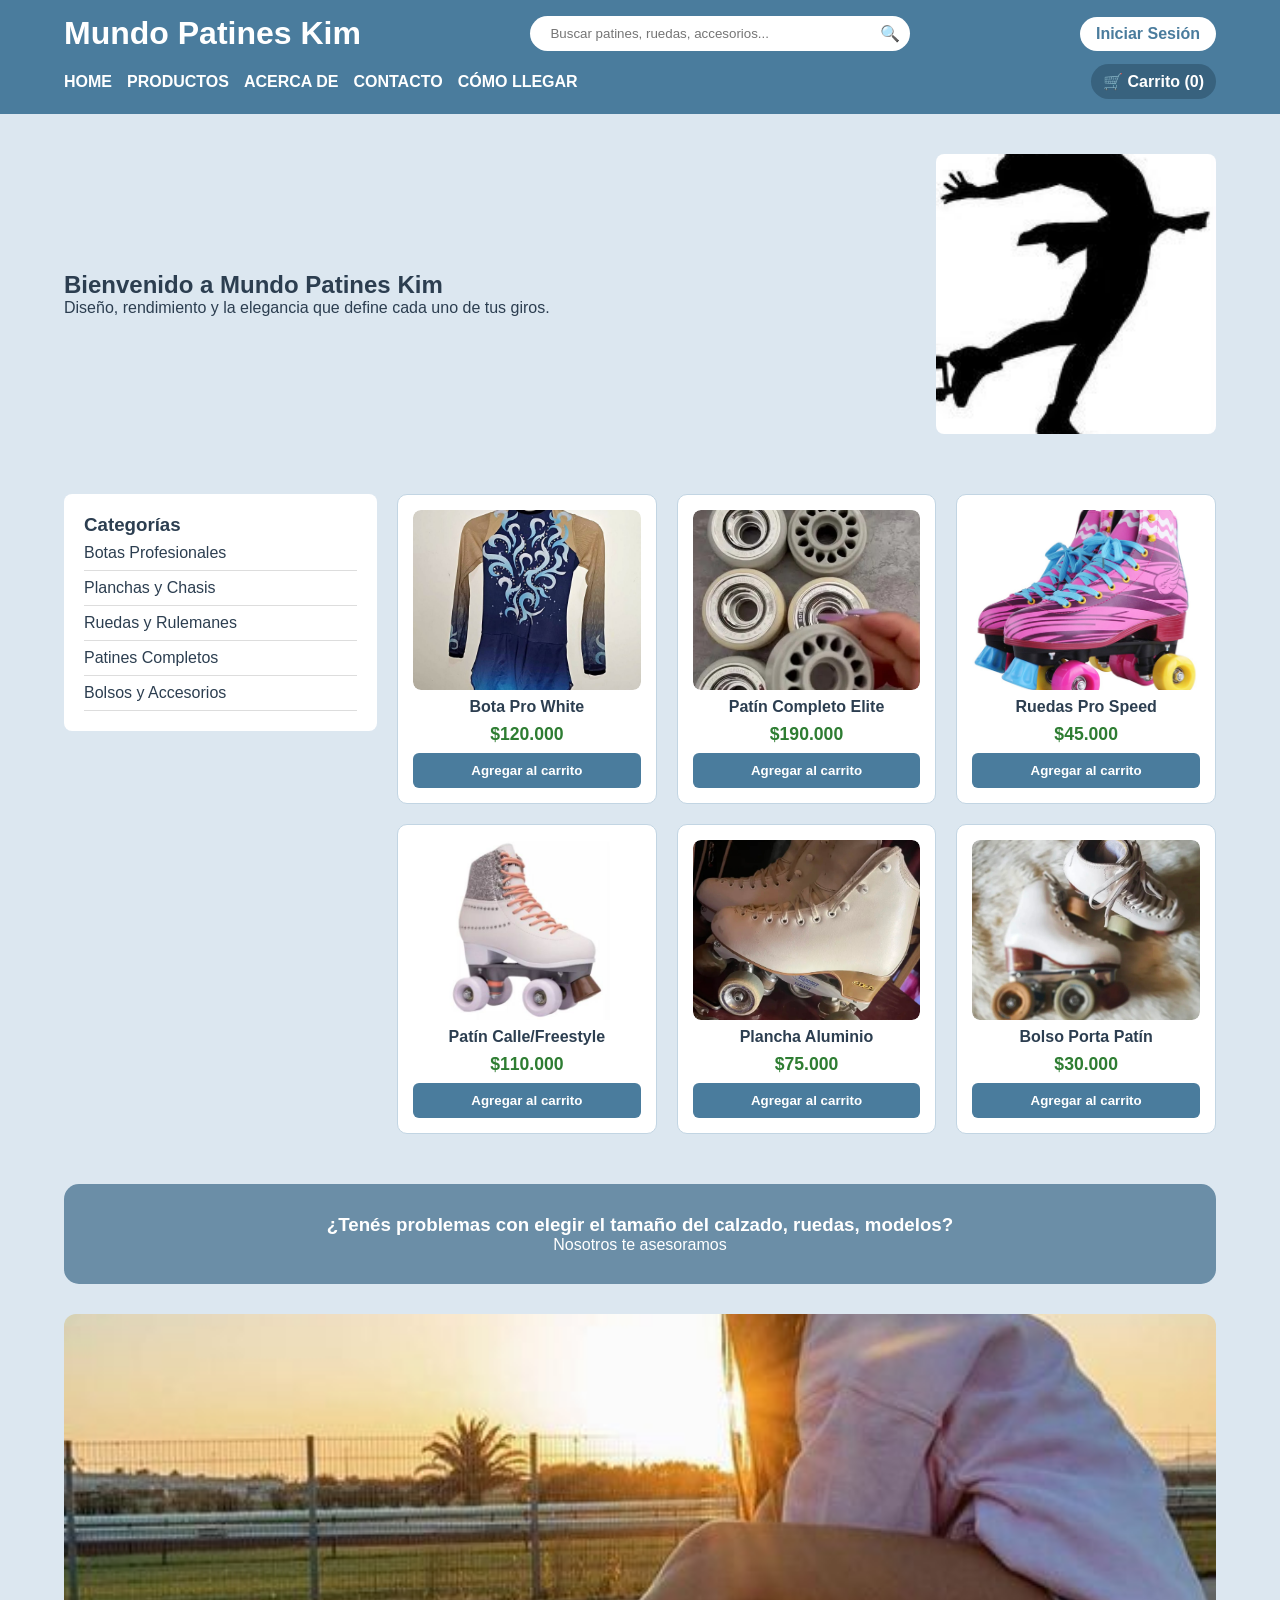
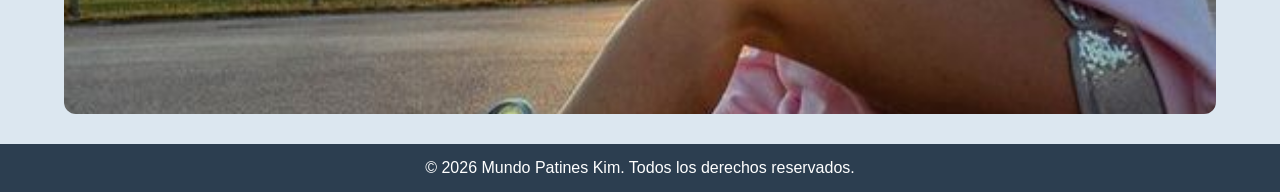
<file: Mundo-Patines-Kim-main/Mundo Patines/index.html>
<!DOCTYPE html>
<html lang="es">
<head>
  <meta charset="UTF-8">
  <meta name="viewport" content="width=device-width, initial-scale=1.0">
  <title>Mundo Patines Kim - Inicio</title>
  <link rel="stylesheet" href="style.css">
</head>
<body>

  <header>
    <div class="header-top">
      <h1>Mundo Patines Kim</h1>
      
      <div class="search-bar">
        <input type="text" placeholder="Buscar patines, ruedas, accesorios...">
        <button type="button">🔍</button>
      </div>

      <a href="#" class="btn-login" id="btn-login">Iniciar Sesión</a>
    </div>

     <nav>
      <a href="index.html">HOME</a>
      <a href="index.html#tienda">PRODUCTOS</a>
      <a href="nosotros.html">ACERCA DE</a>
      <a href="contacto.html">CONTACTO</a>
      <a href="ubicacion.html">CÓMO LLEGAR</a>
      <a href="carrito.html" class="btn-carrito-nav">🛒 Carrito (<span id="contador-carrito">0</span>)</a>
    </nav>
  </header>

  <section class="logo">
    <div class="logo-texto">
      <h2>Bienvenido a Mundo Patines Kim</h2>
      <p>Diseño, rendimiento y la elegancia que define cada uno de tus giros.</p>
    </div>
    <div class="logo-img">
      <img src="logoreal.jpeg" alt="Chica con patines" class="img-uniforme">
    </div>
  </section>

  <section class="seccion-tienda" id="tienda">
    <aside>
      <h3>Categorías</h3>
      <ul>
        <li>Botas Profesionales</li>
        <li>Planchas y Chasis</li>
        <li>Ruedas y Rulemanes</li>
        <li>Patines Completos</li>
        <li>Bolsos y Accesorios</li>
      </ul>
    </aside>

    <main class="productos-grid" style="padding:0;">
      <div class="card">
        <div class="card-img-container">
          <img src="productoreal1.jpeg" alt="patin 1" class="img-uniforme">
        </div>
        <h4>Bota Pro White</h4>
        <p class="precio">$120.000</p>
        <button type="button" class="btn-agregar">Agregar al carrito</button>
      </div>

      <div class="card">
        <div class="card-img-container">
          <img src="Productoreal2.jpeg" alt="patin 2" class="img-uniforme">
        </div>
        <h4>Patín Completo Elite</h4>
        <p class="precio">$190.000</p>
        <button type="button" class="btn-agregar">Agregar al carrito</button>
      </div>

      <div class="card">
        <div class="card-img-container">
          <img src="patin (2).jpg" alt="patin 3" class="img-uniforme">
        </div>
        <h4>Ruedas Pro Speed</h4>
        <p class="precio">$45.000</p>
        <button type="button" class="btn-agregar">Agregar al carrito</button>
      </div>

      <div class="card">
        <div class="card-img-container">
          <img src="patin (3).jpg" alt="patin 4" class="img-uniforme">
        </div>
        <h4>Patín Calle/Freestyle</h4>
        <p class="precio">$110.000</p>
        <button type="button" class="btn-agregar">Agregar al carrito</button>
      </div>

      <div class="card">
        <div class="card-img-container">
          <img src="patinreal1.jpeg" alt="patin real 1" class="img-uniforme">
        </div>
        <h4>Plancha Aluminio</h4>
        <p class="precio">$75.000</p>
        <button type="button" class="btn-agregar">Agregar al carrito</button>
      </div>

      <div class="card">
        <div class="card-img-container">
          <img src="patinreal2.jpeg" alt="patin real 2" class="img-uniforme">
        </div>
        <h4>Bolso Porta Patín</h4>
        <p class="precio">$30.000</p>
        <button type="button" class="btn-agregar">Agregar al carrito</button>
      </div>
    </main>
  </section>

<a href="contacto.html" class="banner-link">
    <section class="banner-asesoramiento">
      <h3>¿Tenés problemas con elegir el tamaño del calzado, ruedas, modelos?</h3>
      <p>Nosotros te asesoramos</p>
    </section>
  </a>

  <section class="banner-imagen-chica">
    <img src="chica patin.jpg" alt="Chica con patines" class="img-uniforme">
  </section>

  <footer>
    <p>&copy; 2026 Mundo Patines Kim. Todos los derechos reservados.</p>
  </footer>

  <script src="script.js"></script>
</body>
</html>
</file>
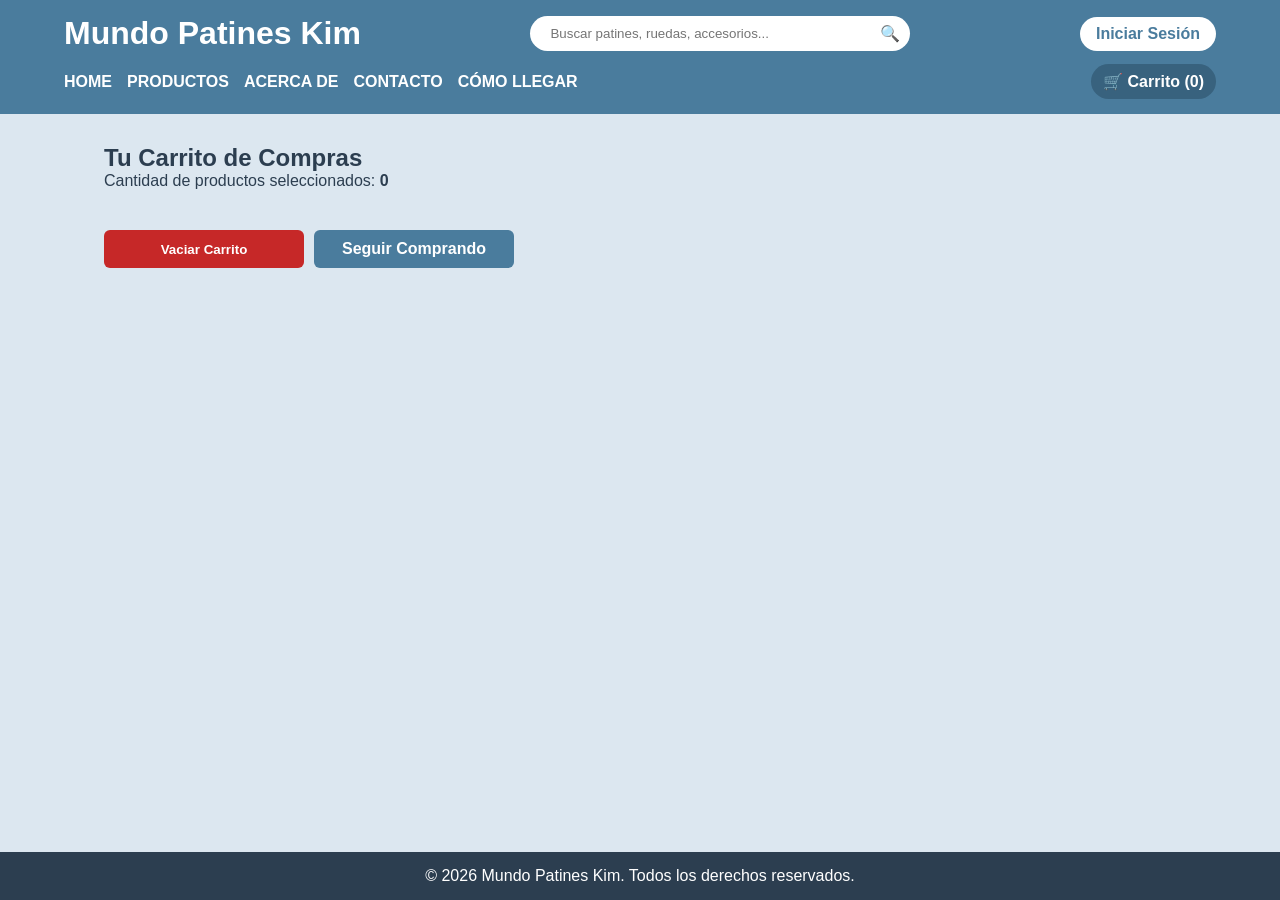
<file: Mundo-Patines-Kim-main/Mundo Patines/carrito.html>
<!DOCTYPE html>
<html lang="es">
<head>
  <meta charset="UTF-8">
  <meta name="viewport" content="width=device-width, initial-scale=1.0">
  <title>Mundo Patines Kim - Carrito de Compras</title>
  <link rel="stylesheet" href="style.css">
</head>
<body>

  <header>
    <div class="header-top">
      <h1>Mundo Patines Kim</h1>
      
      <div class="search-bar">
        <input type="text" placeholder="Buscar patines, ruedas, accesorios...">
        <button type="button">🔍</button>
      </div>

      <a href="#" class="btn-login" id="btn-login">Iniciar Sesión</a>
    </div>

    <nav>
      <a href="index.html">HOME</a>
      <a href="index.html#tienda">PRODUCTOS</a>
      <a href="nosotros.html">ACERCA DE</a>
      <a href="contacto.html">CONTACTO</a>
      <a href="ubicacion.html">CÓMO LLEGAR</a>
      <a href="carrito.html" class="btn-carrito-nav">🛒 Carrito (<span id="contador-carrito">0</span>)</a>
    </nav>
  </header>

<main class="pagina-contenedor">
    <h2>Tu Carrito de Compras</h2>
    <div class="carrito-resumen">
      <p>Cantidad de productos seleccionados: <strong id="cant-items-carrito">0</strong></p>     
      <div id="lista-carrito" style="margin-top: 20px; display: flex; flex-direction: column; gap: 15px;"></div>
      <div style="margin-top: 20px; display: flex; gap: 10px; flex-wrap: wrap;">
        <button id="btnVaciarCarrito" class="btn-primario" style="background-color: #c62828; max-width: 200px;">Vaciar Carrito</button>
        <a href="index.html#tienda" class="btn-primario" style="text-decoration: none; text-align: center; max-width: 200px;">Seguir Comprando</a>
      </div>
    </div>
  </main>

  <footer>
    <p>&copy; 2026 Mundo Patines Kim. Todos los derechos reservados.</p>
  </footer>

  <script src="script.js"></script>
</body>
</html>
</file>
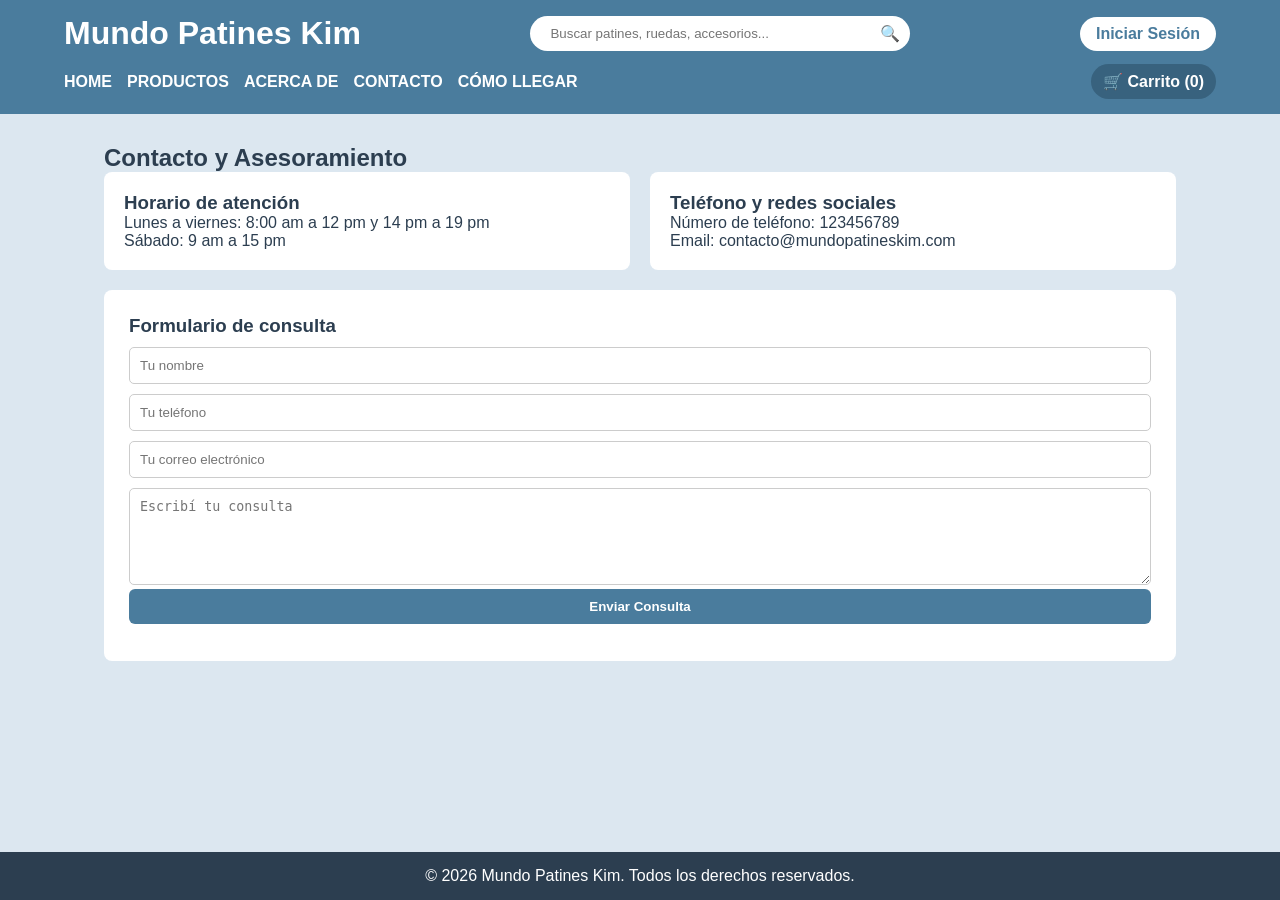
<file: Mundo-Patines-Kim-main/Mundo Patines/contacto.html>
<!DOCTYPE html>
<html lang="es">
<head>
  <meta charset="UTF-8">
  <meta name="viewport" content="width=device-width, initial-scale=1.0">
  <title>Mundo Patines Kim - Contacto</title>
  <link rel="stylesheet" href="style.css">
</head>
<body>

  <header>
    <div class="header-top">
      <h1>Mundo Patines Kim</h1>
      
      <div class="search-bar">
        <input type="text" placeholder="Buscar patines, ruedas, accesorios...">
        <button type="button">🔍</button>
      </div>

      <a href="#" class="btn-login" id="btn-login">Iniciar Sesión</a>
    </div>

   <nav>
      <a href="index.html">HOME</a>
      <a href="index.html#tienda">PRODUCTOS</a>
      <a href="nosotros.html">ACERCA DE</a>
      <a href="contacto.html">CONTACTO</a>
      <a href="ubicacion.html">CÓMO LLEGAR</a>
      <a href="carrito.html" class="btn-carrito-nav">🛒 Carrito (<span id="contador-carrito">0</span>)</a>
    </nav>
  </header>

  <main class="pagina-contenedor">
    <h2>Contacto y Asesoramiento</h2>

    <section class="info-contacto">
      <div class="info-box">
        <h3>Horario de atención</h3>
        <p>Lunes a viernes: 8:00 am a 12 pm y 14 pm a 19 pm</p>
        <p>Sábado: 9 am a 15 pm</p>
      </div>
      <div class="info-box">
        <h3>Teléfono y redes sociales</h3>
        <p>Número de teléfono: 123456789</p>
        <p>Email: contacto@mundopatineskim.com</p>
      </div>
    </section>

    <!-- Formulario con validación JS -->
    <form id="formConsulta">
      <h3>Formulario de consulta</h3>
      <input type="text" id="nombre" placeholder="Tu nombre">
      <input type="tel" id="telefono" placeholder="Tu teléfono">
      <input type="email" id="email" placeholder="Tu correo electrónico">
      <textarea id="consulta" rows="5" placeholder="Escribí tu consulta"></textarea>
      <button type="button" id="btnEnviar" class="btn-primario">Enviar Consulta</button>
      <p id="mensajeForm" class="mensaje-form"></p>
    </form>
  </main>

  <footer>
    <p>&copy; 2026 Mundo Patines Kim. Todos los derechos reservados.</p>
  </footer>

  <script src="script.js"></script>
</body>
</html>
</file>
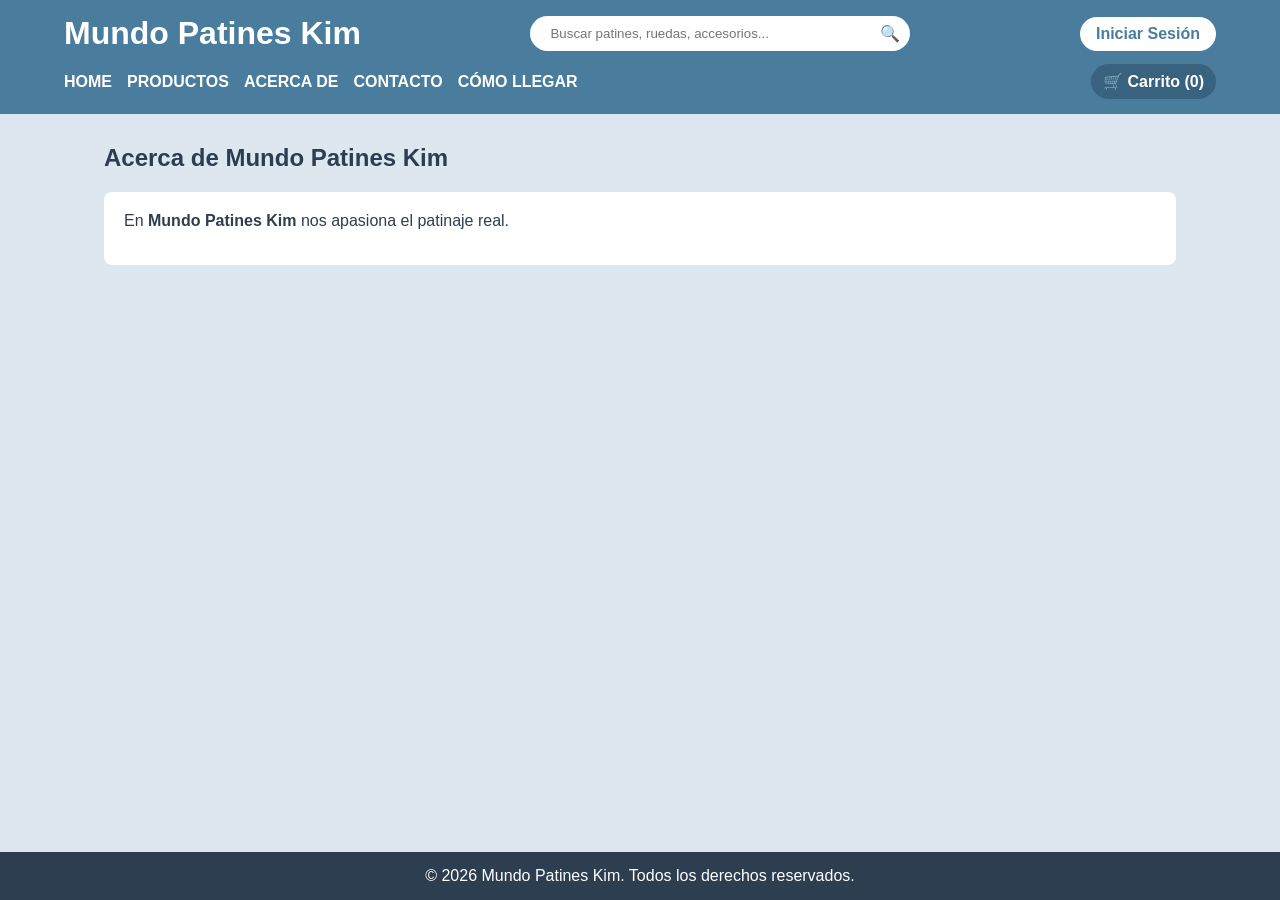
<file: Mundo-Patines-Kim-main/Mundo Patines/nosotros.html>
<!DOCTYPE html>
<html lang="es">
<head>
  <meta charset="UTF-8">
  <meta name="viewport" content="width=device-width, initial-scale=1.0">
  <title>Mundo Patines Kim - Acerca de Nosotros</title>
  <link rel="stylesheet" href="style.css">
</head>
<body>

  <header>
    <div class="header-top">
      <h1>Mundo Patines Kim</h1>
      
      <div class="search-bar">
        <input type="text" placeholder="Buscar patines, ruedas, accesorios...">
        <button type="button">🔍</button>
      </div>

      <a href="#" class="btn-login" id="btn-login">Iniciar Sesión</a>
    </div>

    <nav>
      <a href="index.html">HOME</a>
      <a href="index.html#tienda">PRODUCTOS</a>
      <a href="nosotros.html">ACERCA DE</a>
      <a href="contacto.html">CONTACTO</a>
      <a href="ubicacion.html">CÓMO LLEGAR</a>
      <a href="carrito.html" class="btn-carrito-nav">🛒 Carrito (<span id="contador-carrito">0</span>)</a>
    </nav>
  </header>

  <main class="pagina-contenedor">
    <h2>Acerca de Mundo Patines Kim</h2>
    <div class="info-box" style="margin-top: 20px;">
      <p style="margin-bottom: 15px;">
        En <strong>Mundo Patines Kim</strong> nos apasiona el patinaje real. 
    </div>
  </main>

  <footer>
    <p>&copy; 2026 Mundo Patines Kim. Todos los derechos reservados.</p>
  </footer>

  <script src="script.js"></script>
</body>
</html>
</file>
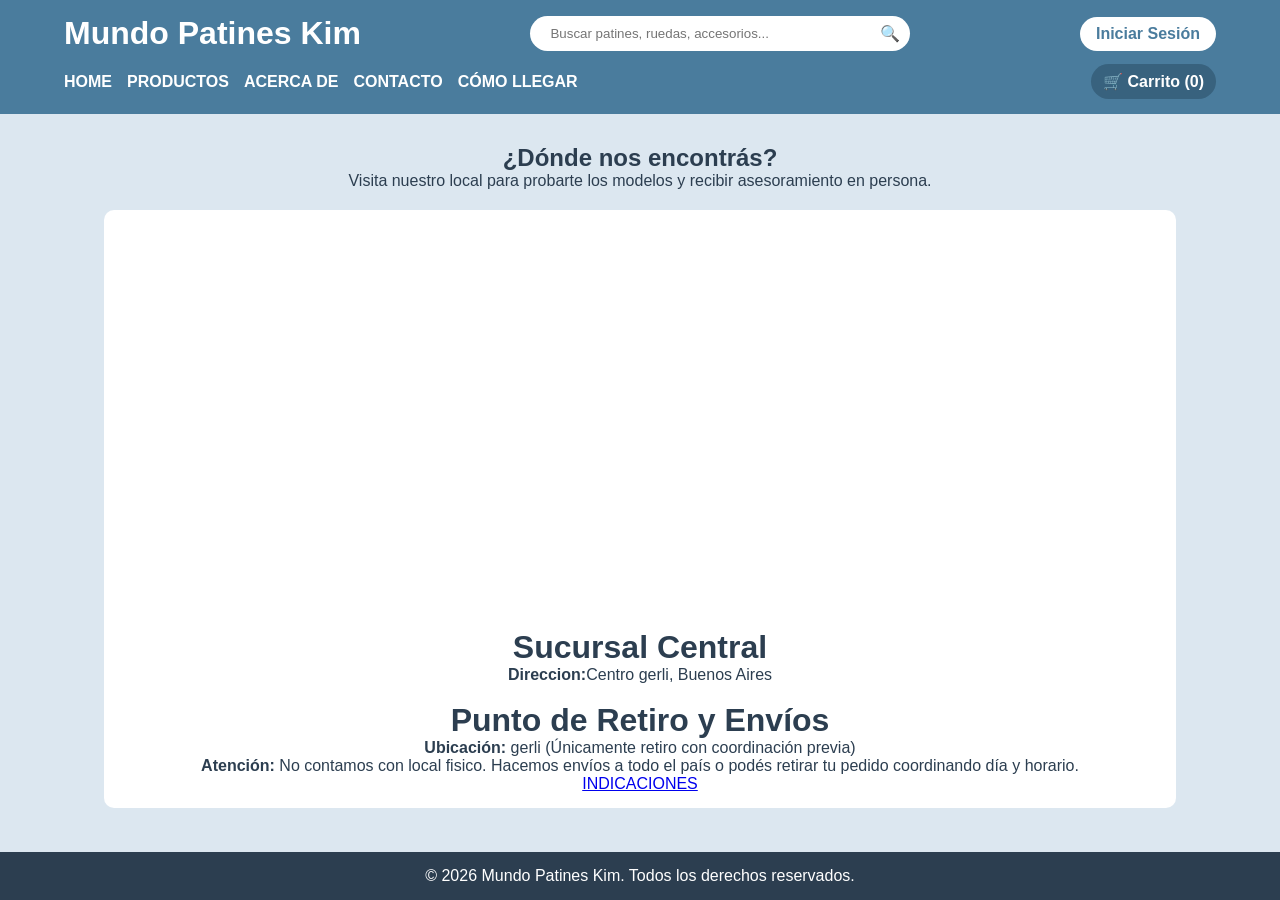
<file: Mundo-Patines-Kim-main/Mundo Patines/ubicacion.html>
<!DOCTYPE html>
<html lang="es">
<head>
  <meta charset="UTF-8">
  <meta name="viewport" content="width=device-width, initial-scale=1.0">
  <title>Mundo Patines Kim - Cómo Llegar</title>
  <link rel="stylesheet" href="style.css">
</head>
<body>

  <header>
    <div class="header-top">
      <h1>Mundo Patines Kim</h1>
      
      <div class="search-bar">
        <input type="text" placeholder="Buscar patines, ruedas, accesorios...">
        <button type="button">🔍</button>
      </div>

      <a href="#" class="btn-login" id="btn-login">Iniciar Sesión</a>
    </div>

   <nav>
      <a href="index.html">HOME</a>
      <a href="index.html#tienda">PRODUCTOS</a>
      <a href="nosotros.html">ACERCA DE</a>
      <a href="contacto.html">CONTACTO</a>
      <a href="ubicacion.html">CÓMO LLEGAR</a>
      <a href="carrito.html" class="btn-carrito-nav">🛒 Carrito (<span id="contador-carrito">0</span>)</a>
    </nav>
  </header>

  <main class="pagina-contenedor">
    <div class="mapa-seccion">
      <h2>¿Dónde nos encontrás?</h2>
      <p>Visita nuestro local para probarte los modelos y recibir asesoramiento en persona.</p>
      
      <div class="mapa-card">
        <iframe src="https://maps.google.com/maps?q=Buenos%20Aires&t=&z=13&ie=UTF8&iwloc=&output=embed" allowfullscreen></iframe>
        <br>
         <h1>Sucursal Central</h1>
      <p><strong>Direccion:</strong>Centro gerli, Buenos Aires</p>
        </br>
        <h1>Punto de Retiro y Envíos</h1>
<p><strong>Ubicación:</strong> gerli (Únicamente retiro con coordinación previa)</p>
<p><strong>Atención:</strong> No contamos con local fisico. Hacemos envíos a todo el país o podés retirar tu pedido coordinando día y horario.</p>
<a href="https://maps.app.goo.gl/b2HL5vapL5pq9icNA" target="_blank" class="btn-indicaciones">
          INDICACIONES </a>
      </div>
      </div>
    </div>
  </main>


 
  <footer>
    <p>&copy; 2026 Mundo Patines Kim. Todos los derechos reservados.</p>
  </footer>

  <script src="script.js"></script>
</body>
</html>
</file>
<file: Mundo-Patines-Kim-main/Mundo Patines/style.css>
* {
  box-sizing: border-box;
  margin: 0;
  padding: 0;
}

body {
  font-family: Arial, sans-serif;
  background-color: #dce7f0;
  color: #2c3e50;
  display: flex;
  flex-direction: column;
  min-height: 100vh;
}

header {
  background-color: #4a7c9d;
  color: white;
  padding: 15px 5%;
  position: sticky;
  top: 0;
  z-index: 1000;
}

.header-top {
  display: flex;
  justify-content: space-between;
  align-items: center;
  gap: 15px;
  flex-wrap: wrap;
  margin-bottom: 12px;
}

.search-bar {
  display: flex;
  align-items: center;
  background: white;
  border-radius: 20px;
  padding: 4px 10px;
  flex: 1;
  max-width: 380px;
}

.search-bar input {
  border: none;
  outline: none;
  padding: 6px 10px;
  width: 100%;
  border-radius: 20px;
}

.search-bar button {
  background: none;
  border: none;
  cursor: pointer;
  font-size: 1rem;
}

.btn-login {
  background-color: #ffffff;
  color: #4a7c9d;
  padding: 8px 16px;
  border-radius: 20px;
  text-decoration: none;
  font-weight: bold;
  transition: background-color 0.2s, color 0.2s;
}

.btn-login:hover {
  background-color: #2c3e50;
  color: white;
}

nav {
  display: flex;
  align-items: center;
  gap: 15px;
  flex-wrap: wrap;
}

nav a {
  color: white;
  text-decoration: none;
  font-weight: bold;
  transition: color 0.2s;
}

nav a:hover {
  color: #d0e6f7;
}

.btn-carrito-nav {
  background-color: #38627e;
  padding: 8px 12px;
  border-radius: 20px;
  margin-left: auto;
}

.pagina-contenedor {
  padding: 30px 5%;
  max-width: 1200px;
  margin: 0 auto;
  width: 100%;
}

.logo {
  display: flex;
  align-items: center;
  justify-content: space-between;
  padding: 40px 5%;
  gap: 20px;
  flex-wrap: wrap;
}

.logo-texto {
  max-width: 500px;
}

.logo-img {
  width: 280px;
  height: 280px;
}

.img-uniforme {
  width: 100%;
  height: 100%;
  object-fit: cover; 
  border-radius: 8px;
}

.card-img-container {
  width: 100%;
  height: 180px; 
  overflow: hidden;
  border-radius: 8px;
}

/* Tarjetas */
.productos-grid {
  display: grid;
  grid-template-columns: repeat(auto-fit, minmax(220px, 1fr));
  gap: 20px;
  padding: 20px 5%;
}

.card {
  background: #ffffff;
  border: 1px solid #c2d5e3;
  border-radius: 10px;
  padding: 15px;
  display: flex;
  flex-direction: column;
  align-items: center;
  text-align: center;
  gap: 8px;
  transition: transform 0.2s ease, box-shadow 0.2s ease;
}

.card:hover {
  transform: translateY(-4px);
  box-shadow: 0 6px 14px rgba(0, 0, 0, 0.1);
}

.precio {
  font-weight: bold;
  color: #2e7d32;
  font-size: 1.1rem;
}

.btn-agregar, .btn-primario {
  background-color: #4a7c9d;
  color: white;
  border: none;
  padding: 10px;
  border-radius: 6px;
  font-weight: bold;
  cursor: pointer;
  width: 100%;
  transition: background-color 0.2s;
}

.btn-agregar:hover, .btn-primario:hover {
  background-color: #38627e;
}

.seccion-tienda {
  display: flex;
  gap: 20px;
  padding: 20px 5%;
  flex-wrap: wrap;
}

aside {
  flex: 1;
  min-width: 200px;
  background: white;
  padding: 20px;
  border-radius: 8px;
  height: fit-content;
}

aside ul {
  list-style: none;
}

aside li {
  padding: 8px 0;
  border-bottom: 1px solid #ddd;
}

main {
  flex: 3;
  min-width: 280px;
}

.banner-asesoramiento {
  background-color: #6b8ea7;
  color: white;
  padding: 30px;
  text-align: center;
  border-radius: 15px;
  margin: 30px 5%;
}


.banner-link {
  text-decoration: none;
  display: block;
}

.banner-link:hover .banner-asesoramiento {
  background-color: #55778f;
  cursor: pointer;
}

.banner-imagen-chica {
  display: flex;
  justify-content: center;
  align-items: center;
  margin: 0 5% 30px 5%;
}

.banner-imagen-chica img {
  max-width: 100%;
  max-height: 400px;
  object-fit: cover;
  border-radius: 12px;
}

.info-contacto {
  display: flex;
  gap: 20px;
  margin-bottom: 20px;
  flex-wrap: wrap;
}

.info-box {
  flex: 1;
  min-width: 250px;
  background: white;
  padding: 20px;
  border-radius: 8px;
}

form {
  background: white;
  padding: 25px;
  border-radius: 8px;
}

form input, form textarea {
  width: 100%;
  padding: 10px;
  margin-top: 10px;
  border: 1px solid #ccc;
  border-radius: 5px;
}

.mensaje-form {
  margin-top: 12px;
  font-weight: bold;
}

.mapa-seccion {
  text-align: center;
}

.mapa-card {
  background: white;
  padding: 15px;
  border-radius: 10px;
  margin-top: 20px;
}

.mapa-card iframe {
  width: 100%;
  height: 400px;
  border: 0;
  border-radius: 8px;
}

footer {
  background-color: #2c3e50;
  color: white;
  text-align: center;
  padding: 15px;
  margin-top: auto;
}
</file>
